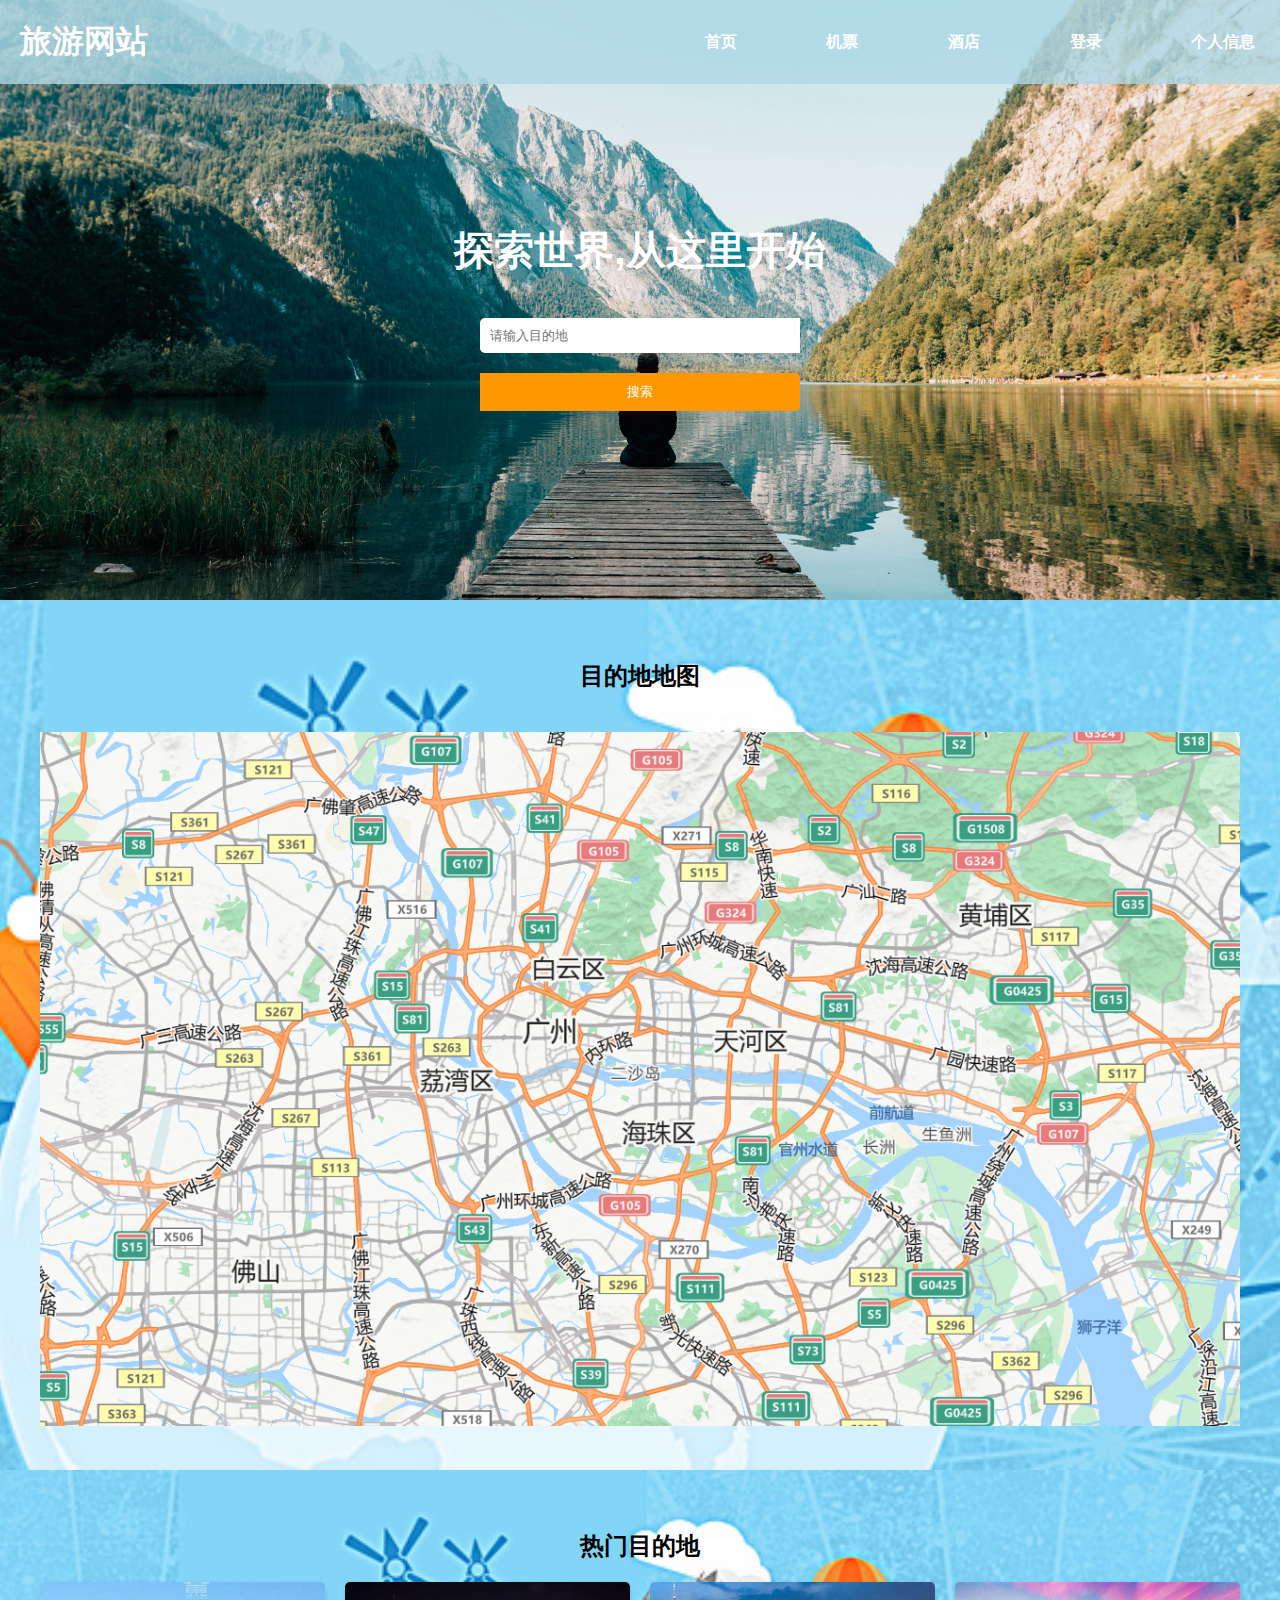
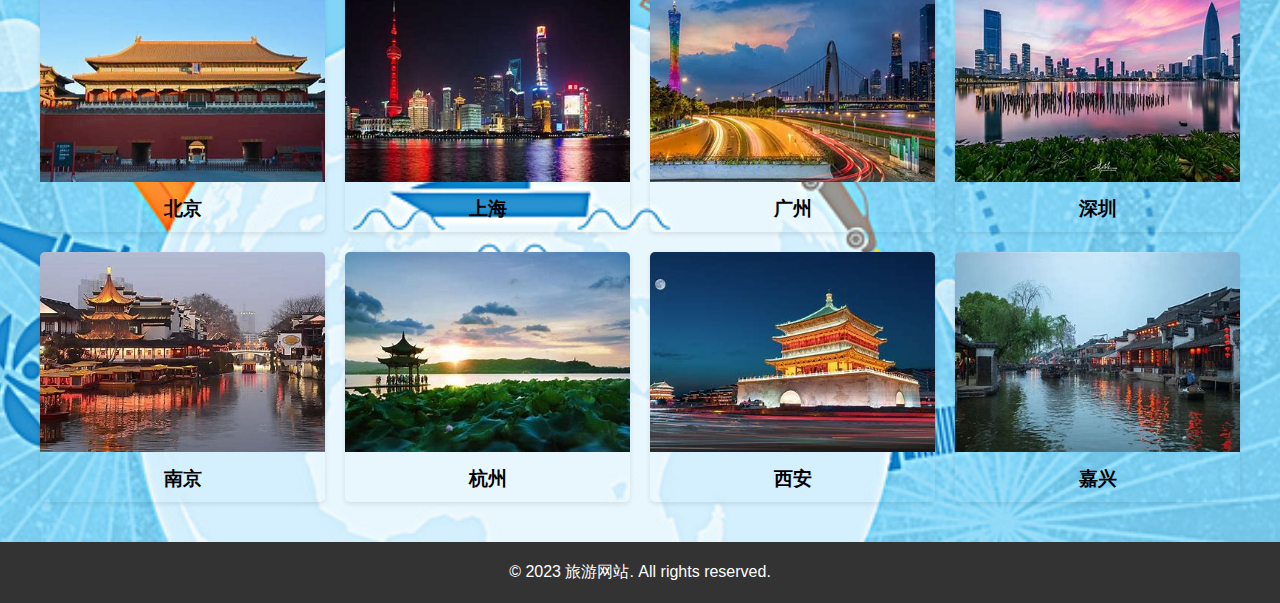
<file: index.html>
<!DOCTYPE html>
<html lang="en">
<head>
    <meta charset="UTF-8">
    <meta name="viewport" content="width=device-width, initial-scale=1.0">
    <title>旅游网站</title>
    <link rel="stylesheet" href="style.css">
</head>
<body>
    <header>
        <nav>
            <h1>旅游网站</h1>
            <div class="menu-items">
                <a href="index.html">首页</a>
                <a href="flights.html">机票</a>
                <a href="hotels.html">酒店</a>
                <a href="login.html">登录</a>
                <div class="dropdown">
                    <a href="profile.html">个人信息</a>
                    <div class="dropdown-content">
                        <a href="profile.html">个人信息</a>
                        <a href="#">订单历史</a>
                        <a href="login.html">退出</a>
                    </div>
                </div>
            </div>
        </nav>
    </header>
    <section class="hero">
        <h2>探索世界,从这里开始</h2>
        <form class="search-form">
            <input type="text" placeholder="请输入目的地">
            <button type="submit">搜索</button>
        </form>
    </section>
    <section class="map-section">
        <h2>目的地地图</h2>
        <img src="./地图.png" alt="Static Map">
    </section>
    <section class="destinations">
        <h2>热门目的地</h2>
        <div class="destination-grid">
            <div class="destination-card">
                <img src="./北京.jpg" alt="北京">
                <h3>北京</h3>
            </div>
            <div class="destination-card">
                <img src="./上海.jpg" alt="上海">
                <h3>上海</h3>
            </div>
            <div class="destination-card">
                <img src="./广州.jpg" alt="广州">
                <h3>广州</h3>
            </div>
            <div class="destination-card">
                <img src="./深圳.jpg" alt="深圳">
                <h3>深圳</h3>
            </div>
            <div class="destination-card">
                <img src="./南京.jpg" alt="南京">
                <h3>南京</h3>
            </div>
            <div class="destination-card">
                <img src="./杭州.jpg" alt="杭州">
                <h3>杭州</h3>
            </div>
            <div class="destination-card">
                <img src="./西安.jpg" alt="西安">
                <h3>西安</h3>
            </div>
            <div class="destination-card">
                <img src="./嘉兴.jpg" alt="嘉兴">
                <h3>嘉兴</h3>
            </div>
        </div>
    </section>
    <footer>
        &copy; 2023 旅游网站. All rights reserved.
    </footer>
    <script src="script.js"></script>
</body>
</html>
</file>
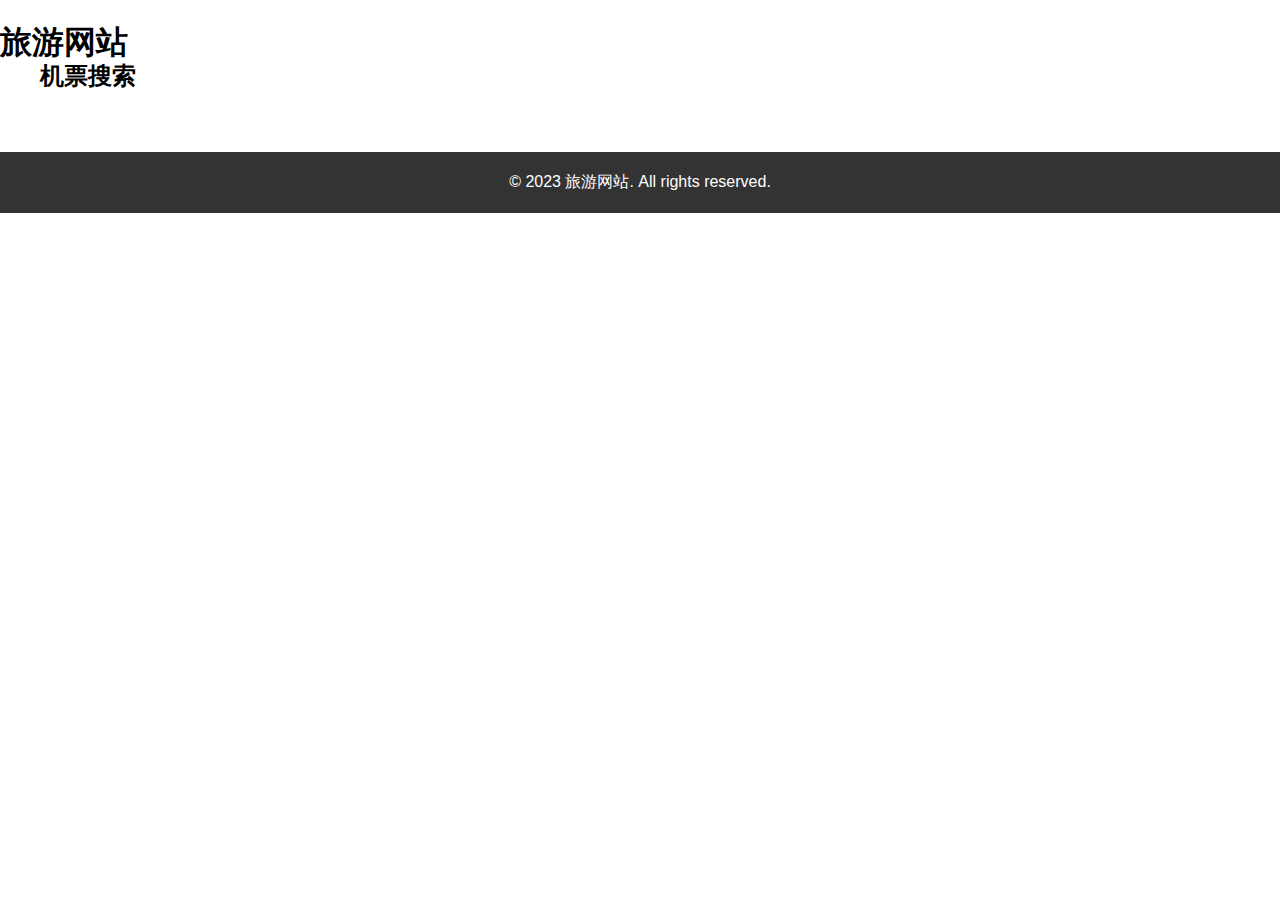
<file: flights.html>
<!DOCTYPE html>
<html lang="en">
<head>
    <meta charset="UTF-8">
    <meta name="viewport" content="width=device-width, initial-scale=1.0">
    <title>机票 - 旅游网站</title>
    <link rel="stylesheet" href="style.css">
</head>
<body>
    <header>
        <h1>旅游网站</h1>
        <nav>
            <a href="index.html">首页</a>
            <a href="flights.html">机票</a>
            <a href="hotels.html">酒店</a>
            <a href="login.html">登录</a>
            <div class="dropdown">
                <a href="profile.html">个人信息</a>
                <div class="dropdown-content">
                    <a href="profile.html">个人信息</a>
                    <a href="#">订单历史</a>
                    <a href="login.html">退出</a>
                </div>
            </div>
        </nav>
    </header>
    <main>
        <h2>机票搜索</h2>
        <!-- 添加机票搜索表单和搜索结果 -->
    </main>
    <footer>
        &copy; 2023 旅游网站. All rights reserved.
    </footer>
</body>
</html>
</file>
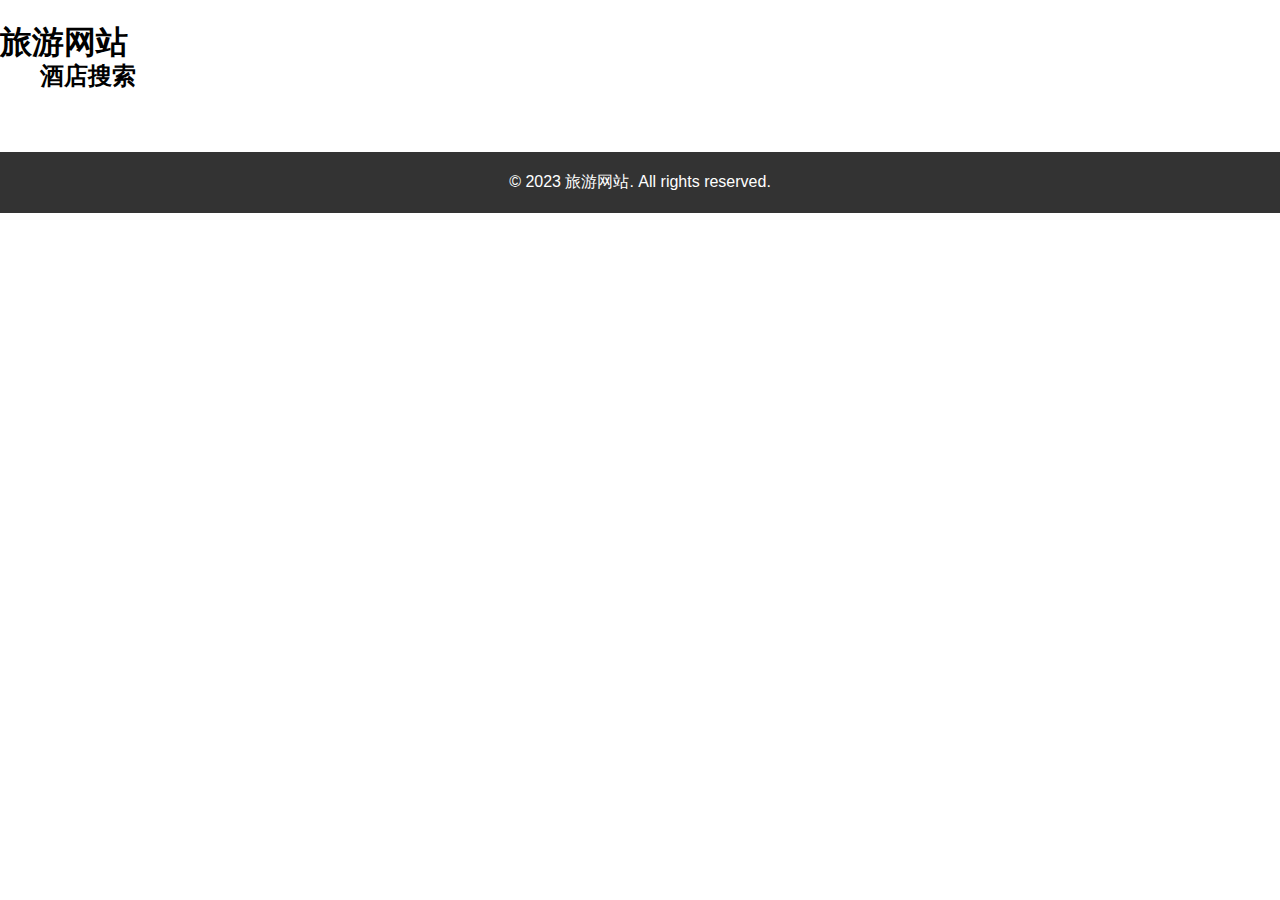
<file: hotels.html>
<!DOCTYPE html>
<html lang="en">
<head>
    <meta charset="UTF-8">
    <meta name="viewport" content="width=device-width, initial-scale=1.0">
    <title>酒店 - 旅游网站</title>
    <link rel="stylesheet" href="style.css">
</head>
<body>
    <header>
        <h1>旅游网站</h1>
        <nav>
            <a href="index.html">首页</a>
            <a href="flights.html">机票</a>
            <a href="hotels.html">酒店</a>
            <a href="login.html">登录</a>
            <div class="dropdown">
                <a href="profile.html">个人信息</a>
                <div class="dropdown-content">
                    <a href="profile.html">个人信息</a>
                    <a href="#">订单历史</a>
                    <a href="login.html">退出</a>
                </div>
            </div>
        </nav>
    </header>
    <main>
        <h2>酒店搜索</h2>
        <!-- 添加酒店搜索表单和搜索结果 -->
    </main>
    <footer>
        &copy; 2023 旅游网站. All rights reserved.
    </footer>
</body>
</html>
</file>
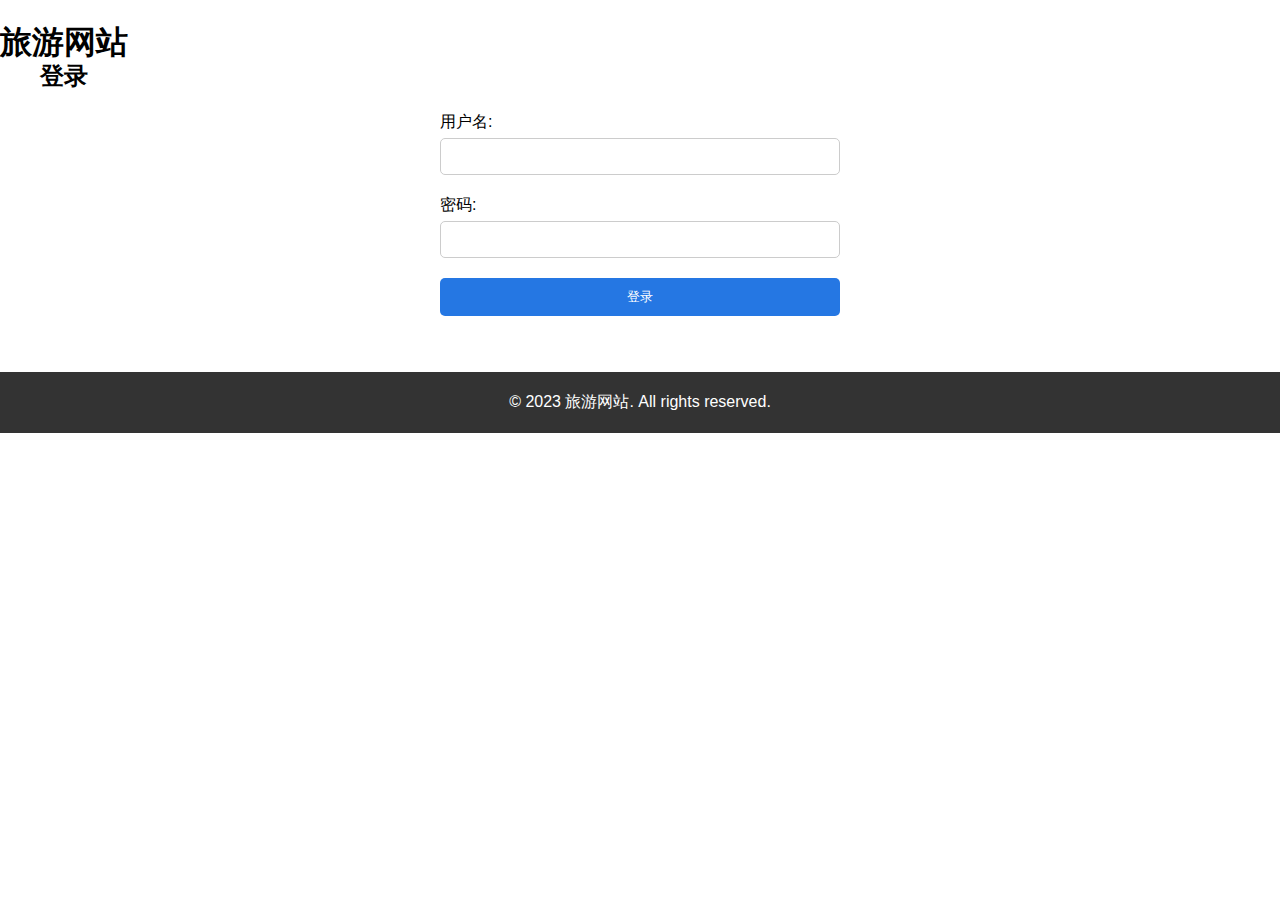
<file: login.html>
<!DOCTYPE html>
<html lang="en">
<head>
    <meta charset="UTF-8">
    <meta name="viewport" content="width=device-width, initial-scale=1.0">
    <title>登录 - 旅游网站</title>
    <link rel="stylesheet" href="style.css">
</head>
<body>
    <header>
        <h1>旅游网站</h1>
        <nav>
            <a href="index.html">首页</a>
            <a href="flights.html">机票</a>
            <a href="hotels.html">酒店</a>
            <a href="login.html">登录</a>
            <div class="dropdown">
                <a href="profile.html">个人信息</a>
                <div class="dropdown-content">
                    <a href="profile.html">个人信息</a>
                    <a href="#">订单历史</a>
                    <a href="login.html">退出</a>
                </div>
            </div>
        </nav>
    </header>
    <main>
        <h2>登录</h2>
        <form id="loginForm">
            <label for="username">用户名:</label>
            <input type="text" id="username" name="username" required>
            
            <label for="password">密码:</label>
            <input type="password" id="password" name="password" required>
            
            <button type="submit">登录</button>
        </form>
        <p id="loginMessage"></p>
    </main>
    <footer>
        &copy; 2023 旅游网站. All rights reserved.
    </footer>
    <script src="script.js"></script>
</body>
</html>
</file>
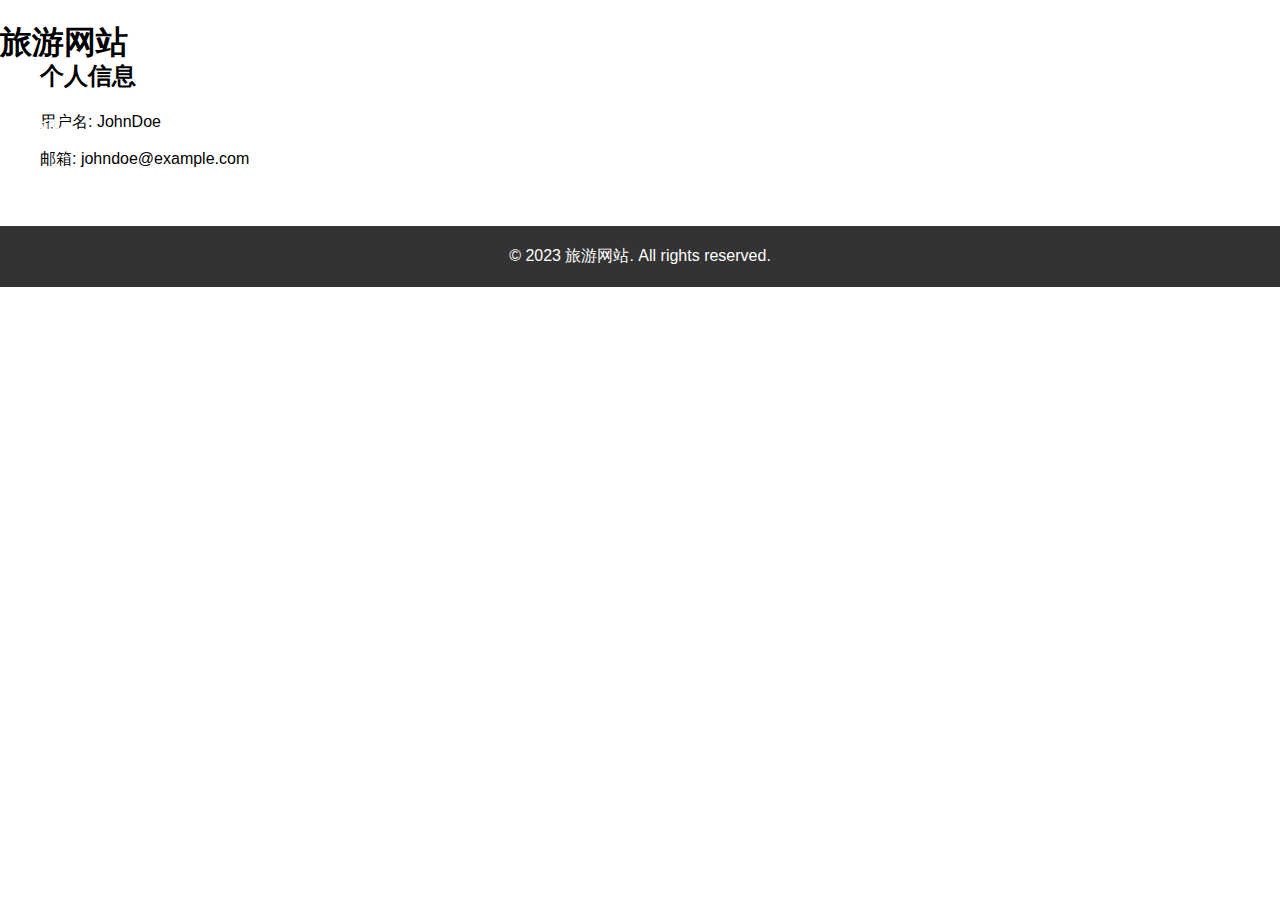
<file: profile.html>
<!DOCTYPE html>
<html lang="en">
<head>
    <meta charset="UTF-8">
    <meta name="viewport" content="width=device-width, initial-scale=1.0">
    <title>个人信息 - 旅游网站</title>
    <link rel="stylesheet" href="style.css">
</head>
<body>
    <header>
        <h1>旅游网站</h1>
        <nav>
            <a href="index.html">首页</a>
            <a href="flights.html">机票</a>
            <a href="hotels.html">酒店</a>
            <a href="login.html">登录</a>
            <div class="dropdown">
                <a href="profile.html">个人信息</a>
                <div class="dropdown-content">
                    <a href="profile.html">个人信息</a>
                    <a href="#">订单历史</a>
                    <a href="login.html">退出</a>
                </div>
            </div>
        </nav>
    </header>
    <main>
        <h2>个人信息</h2>
        <p>用户名: JohnDoe</p>
        <p>邮箱: johndoe@example.com</p>
        <!-- 添加更多个人信息 -->
    </main>
    <footer>
        &copy; 2023 旅游网站. All rights reserved.
    </footer>
    <script src="script.js"></script>
</body>
</html>
</file>
<file: style.css>
body {
    font-family: Arial, sans-serif;
    margin: 0;
    padding: 0;
}

header {
    position: absolute;
    top: 0;
    left: 0;
    right: 0;
    z-index: 1000;
}

nav {
    display: flex;
    justify-content: space-between;
    align-items: center;
    width: 100%;
    background-color: transparent;
    padding: 20px;
    transition: background-color 0.3s;
}

nav:hover {
    background-color: rgba(173, 216, 230, 0.8);
}

nav h1 {
    color: #fff;
    margin: 0;
}

.menu-items {
    display: flex;
    justify-content: space-around;
    align-items: center;
    width: 50%;
}

nav a {
    text-decoration: none;
    color: #fff;
    font-weight: bold;
    padding: 10px;
    border-radius: 5px;
    transition: background-color 0.3s;
}

nav a:hover {
    background-color: rgba(255, 255, 255, 0.2);
}

.hero {
    background-image: url('./背景.jpg');
    background-size: cover;
    background-position: center;
    height: 600px;
    display: flex;
    flex-direction: column;
    justify-content: center;
    align-items: center;
    color: white;
    text-align: center;
}

.hero h2 {
    font-size: 40px;
    margin-bottom: 20px;
}

.search-form {
    display: flex;
    justify-content: center;
    margin-top: 20px;
}

.search-form input {
    width: 300px;
    padding: 10px;
    border: none;
    border-radius: 5px 0 0 5px;
}

.search-form button {
    padding: 10px 20px;
    background-color: #ff9800;
    color: white;
    border: none;
    border-radius: 0 5px 5px 0;
    cursor: pointer;
}

.map-section,
.destinations {
    padding: 40px;
    text-align: center;
    background-image: url('./背景3.jpg');
    background-size: cover;
    background-position: center;
    color: black;
    position: relative;
}

.map-section::before,
.destinations::before {
    content: "";
    position: absolute;
    top: 0;
    left: 0;
    width: 100%;
    height: 100%;
    background-color: rgba(0, 0, 0, 0.3);
    z-index: -1;
}

.map-section img {
    width: 100%;
    max-width: 1200px;
    margin-top: 20px;
}

.destinations h2 {
    text-align: center;
    margin-bottom: 20px;
}

.destination-grid {
    display: grid;
    grid-template-columns: repeat(auto-fit, minmax(250px, 1fr));
    gap: 20px;
}

.destination-card {
    border-radius: 5px;
    overflow: hidden;
    box-shadow: 0 2px 5px rgba(0, 0, 0, 0.1);
}

.destination-card img {
    width: 100%;
    height: 200px;
    object-fit: cover;
}

.destination-card h3 {
    padding: 10px;
    margin: 0;
}

footer {
    background-color: #333;
    color: white;
    padding: 20px;
    text-align: center;
}

main {
    padding: 40px;
}

form {
    display: flex;
    flex-direction: column;
    max-width: 400px;
    margin: 0 auto;
}

form label {
    margin-bottom: 5px;
}

form input {
    padding: 10px;
    margin-bottom: 20px;
    border: 1px solid #ccc;
    border-radius: 5px;
}

form button {
    padding: 10px 20px;
    background-color: #2577e3;
    color: white;
    border: none;
    border-radius: 5px;
    cursor: pointer;
}

.dropdown {
    position: relative;
    display: inline-block;
}

.dropdown-content {
    display: none;
    position: absolute;
    background-color: rgba(173, 216, 230, 0.8);
    min-width: 120px;
    box-shadow: 0px 8px 16px 0px rgba(0,0,0,0.2);
    z-index: 1;
}

.dropdown-content a {
    color: black;
    padding: 12px 16px;
    text-decoration: none;
    display: block;
}

.dropdown-content a:hover {
    background-color: rgba(255, 255, 255, 0.2);
}

.dropdown:hover .dropdown-content {
    display: block;
}
</file>
